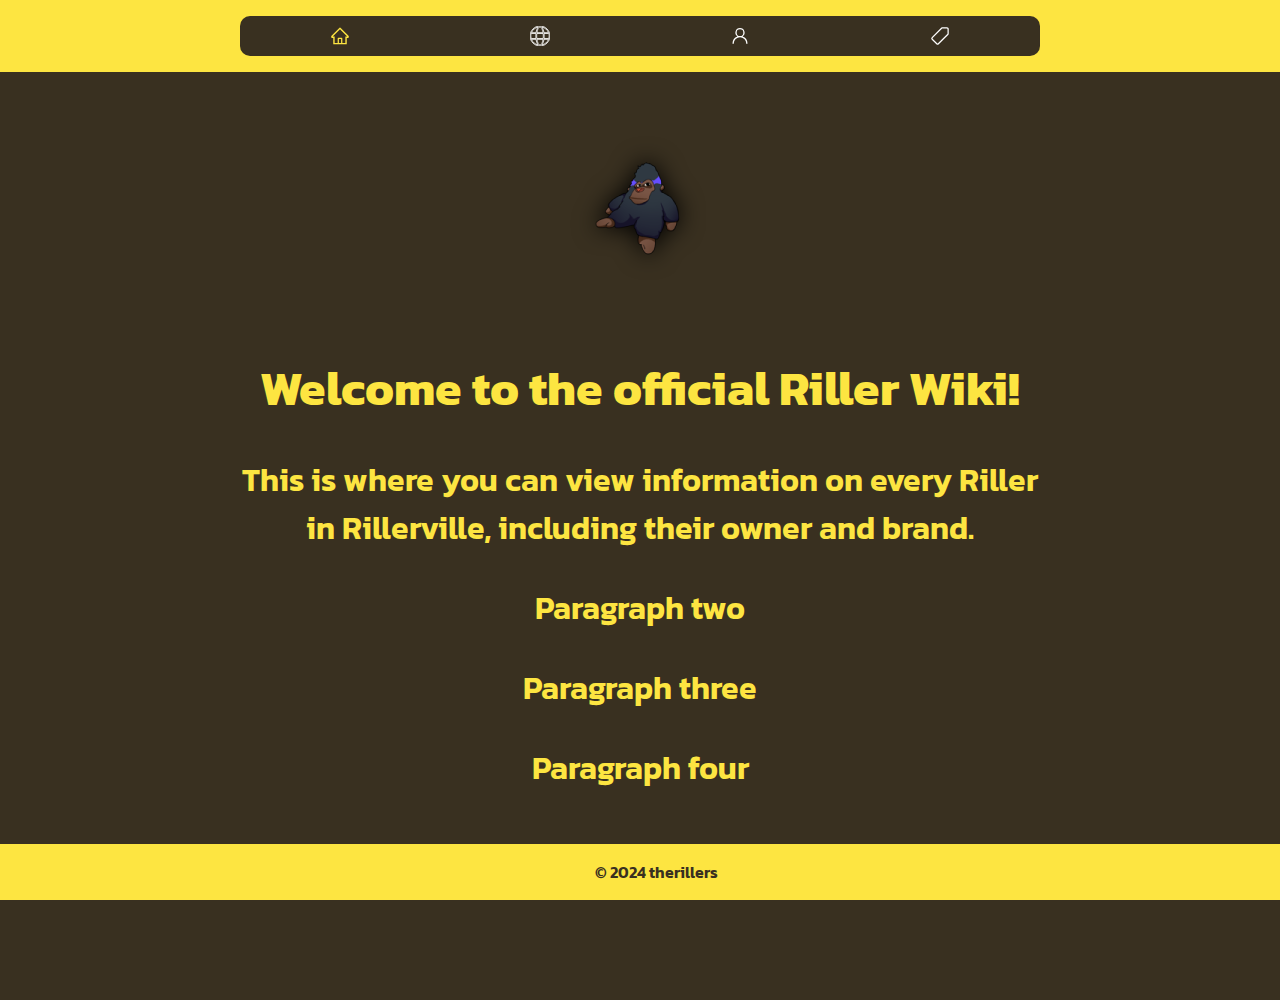
<file: index.html>
<!DOCTYPE html>
<html lang="en">
  <head>
    <meta charset="UTF-8" />
    <meta name="viewport" content="width=device-width, initial-scale=1.0" />
    <title>Home - Riller Wiki</title>
    <link rel="stylesheet" href="css/style.css" />
    <link rel="icon" href="favicon.ico" />
    <link rel="preconnect" href="https://fonts.googleapis.com" />
    <link rel="preconnect" href="https://fonts.gstatic.com" crossorigin />
    <link
      href="https://fonts.googleapis.com/css2?family=Kanit:ital,wght@0,100;0,200;0,300;0,400;0,500;0,600;0,700;0,800;0,900;1,100;1,200;1,300;1,400;1,500;1,600;1,700;1,800;1,900&family=New+Amsterdam&display=swap"
      rel="stylesheet"/>
    <meta name="theme-color" content="#dc143c" />
  </head>

  <body class="home-page">
    <header>
      <nav>
        <div class="button-container">
          <button class="button home-button" onclick="location.href='index.html'">
            <svg
              xmlns="http://www.w3.org/2000/svg"
              width="1em"
              height="1em"
              viewBox="0 0 1024 1024"
              stroke-width="0"
              fill="currentColor"
              stroke="currentColor"
              class="icon"
            >
              <path
                d="M946.5 505L560.1 118.8l-25.9-25.9a31.5 31.5 0 0 0-44.4 0L77.5 505a63.9 63.9 0 0 0-18.8 46c.4 35.2 29.7 63.3 64.9 63.3h42.5V940h691.8V614.3h43.4c17.1 0 33.2-6.7 45.3-18.8a63.6 63.6 0 0 0 18.7-45.3c0-17-6.7-33.1-18.8-45.2zM568 868H456V664h112v204zm217.9-325.7V868H632V640c0-22.1-17.9-40-40-40H432c-22.1 0-40 17.9-40 40v228H238.1V542.3h-96l370-369.7 23.1 23.1L882 542.3h-96.1z"
              ></path>
            </svg>
          </button>
          <button
            class="button socials-button"
            onclick="location.href='socials.html'"
          >
            <svg
              xmlns="http://www.w3.org/2000/svg"
              width="1em"
              height="1em"
              aria-hidden="true"
              viewBox="0 0 24 24"
              stroke-width="1"
              fill="none"
              stroke="currentColor"
              class="icon"
            >
              <path
                d="M12.02 0c6.614.011 11.98 5.383 11.98 12 0 6.623-5.376 12-12 12-6.623 0-12-5.377-12-12 0-6.617 5.367-11.989 11.981-12h.039zm3.694 16h-7.427c.639 4.266 2.242 7 3.713 7 1.472 0 3.075-2.734 3.714-7m6.535 0h-5.523c-.426 2.985-1.321 5.402-2.485 6.771 3.669-.76 6.671-3.35 8.008-6.771m-14.974 0h-5.524c1.338 3.421 4.34 6.011 8.009 6.771-1.164-1.369-2.059-3.786-2.485-6.771m-.123-7h-5.736c-.331 1.166-.741 3.389 0 6h5.736c-.188-1.814-.215-3.925 0-6m8.691 0h-7.685c-.195 1.8-.225 3.927 0 6h7.685c.196-1.811.224-3.93 0-6m6.742 0h-5.736c.062.592.308 3.019 0 6h5.736c.741-2.612.331-4.835 0-6m-12.825-7.771c-3.669.76-6.671 3.35-8.009 6.771h5.524c.426-2.985 1.321-5.403 2.485-6.771m5.954 6.771c-.639-4.266-2.242-7-3.714-7-1.471 0-3.074 2.734-3.713 7h7.427zm-1.473-6.771c1.164 1.368 2.059 3.786 2.485 6.771h5.523c-1.337-3.421-4.339-6.011-8.008-6.771"
              ></path>
            </svg>
          </button>
          <button
            class="button rillerheads-button"
            onclick="location.href='rillerheads.html'"
          >
            <svg
              xmlns="http://www.w3.org/2000/svg"
              width="1em"
              height="1em"
              viewBox="0 0 24 24"
              stroke-width="0"
              fill="currentColor"
              stroke="currentColor"
              class="icon"
            >
              <path
                d="M12 2.5a5.5 5.5 0 0 1 3.096 10.047 9.005 9.005 0 0 1 5.9 8.181.75.75 0 1 1-1.499.044 7.5 7.5 0 0 0-14.993 0 .75.75 0 0 1-1.5-.045 9.005 9.005 0 0 1 5.9-8.18A5.5 5.5 0 0 1 12 2.5ZM8 8a4 4 0 1 0 8 0 4 4 0 0 0-8 0Z"
              ></path>
            </svg>
          </button>
          <button
            class="button brands-button"
            onclick="location.href='brands.html'"
          >
            <svg
              xmlns="http://www.w3.org/2000/svg"
              viewBox="0 0 512 512"
              stroke="currentColor"
              stroke-width="32"
              fill="none"
              class="icon"
              width="1em"
              height="1em"
            >
              <path
              d="M435.25,48H312.35a14.46,14.46,0,0,0-10.2,4.2L56.45,297.9a28.85,28.85,0,0,0,0,40.7l117,117a28.85,28.85,0,0,0,40.7,0L459.75,210a14.46,14.46,0,0,0,4.2-10.2V76.8A28.66,28.66,0,0,0,435.25,48Z"/>
            </svg>
          </button>
        </div>
      </nav>
    </header>

    <section></section>
    <section></section>

    <section>
      <img src="images/Chubbs.webp" style="max-width: 40%; height: auto" />
    </section>

    <section>
      <h1>Welcome to the official Riller Wiki!</h1>
      <p>
        This is where you can view information on every Riller in Rillerville, including their owner and brand.
      </p>
      <p>
        Paragraph two
      </p>
      <p>
        Paragraph three
      </p>
      <p>
        Paragraph four
      </p>
    </section>

    <script src="js/script.js"></script>
  </body>

  <footer>&copy; 2024 therillers</footer>
</html>
</file>
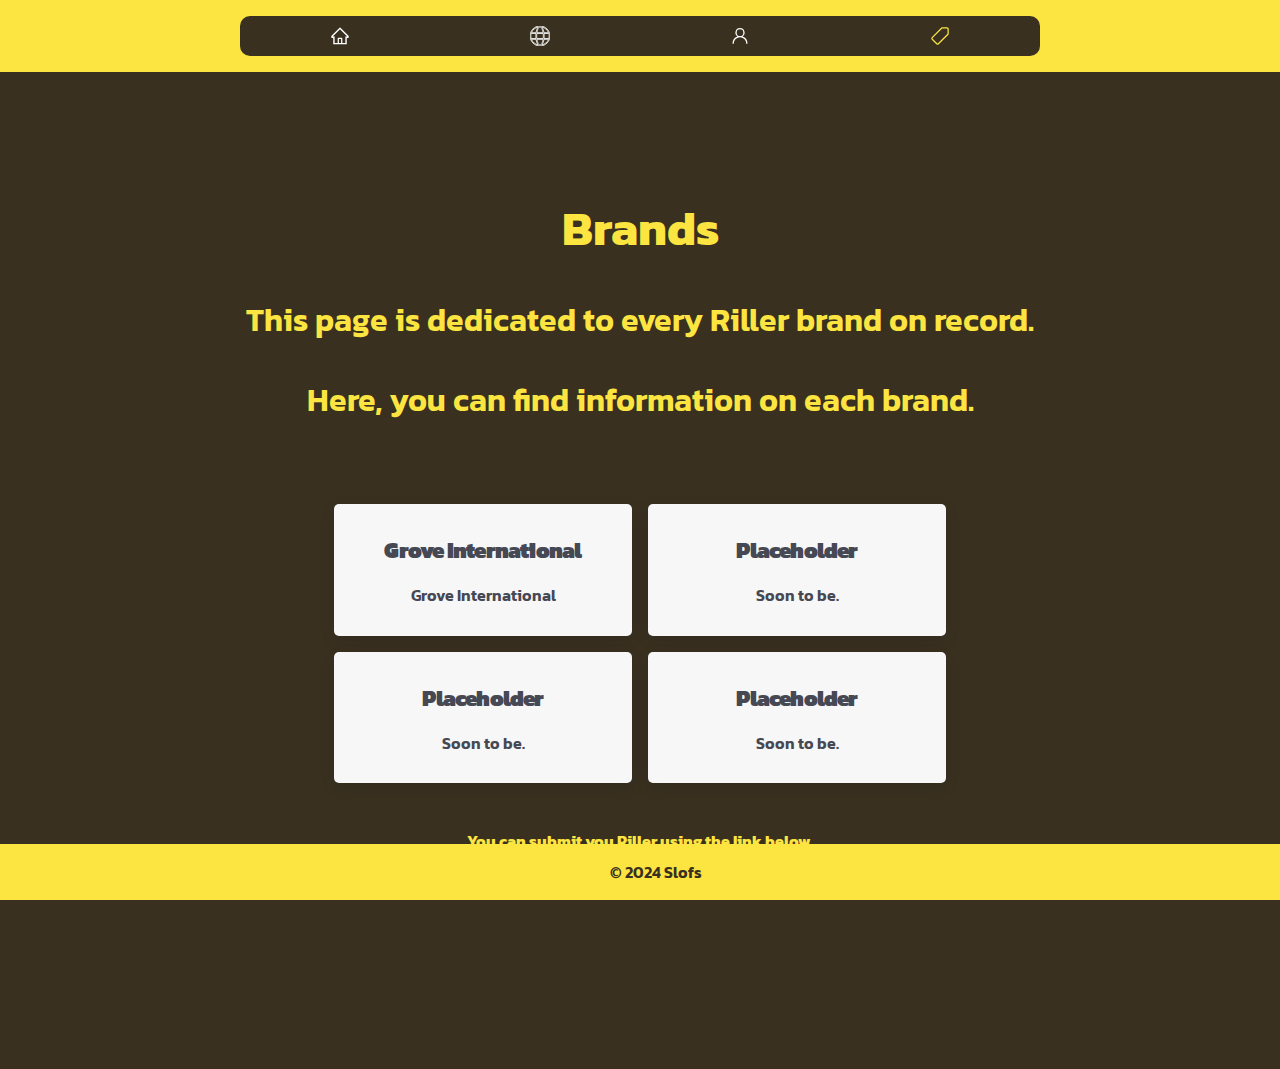
<file: brands.html>
<!DOCTYPE html>
<html lang="en">
  <head>
    <meta charset="UTF-8" />
    <meta name="viewport" content="width=device-width, initial-scale=1.0" />
    <title>Brands - Riller Wiki</title>
    <link rel="stylesheet" href="css/style.css" />
    <link rel="icon" href="favicon.ico" />
    <link rel="preconnect" href="https://fonts.googleapis.com" />
    <link rel="preconnect" href="https://fonts.gstatic.com" crossorigin />
    <link
      href="https://fonts.googleapis.com/css2?family=Kanit:ital,wght@0,100;0,200;0,300;0,400;0,500;0,600;0,700;0,800;0,900;1,100;1,200;1,300;1,400;1,500;1,600;1,700;1,800;1,900&family=New+Amsterdam&display=swap"
      rel="stylesheet"/>
    <meta name="theme-color" content="#dc143c" />
  </head>

</head>
<body class="brands-page">
    <header>
        <nav>
            <div class="button-container">
                <button class="button home-button" onclick="location.href='index.html'">
                    <svg xmlns="http://www.w3.org/2000/svg" width="1em" height="1em" viewBox="0 0 1024 1024" stroke-width="0" fill="currentColor" stroke="currentColor" class="icon">
                        <path d="M946.5 505L560.1 118.8l-25.9-25.9a31.5 31.5 0 0 0-44.4 0L77.5 505a63.9 63.9 0 0 0-18.8 46c.4 35.2 29.7 63.3 64.9 63.3h42.5V940h691.8V614.3h43.4c17.1 0 33.2-6.7 45.3-18.8a63.6 63.6 0 0 0 18.7-45.3c0-17-6.7-33.1-18.8-45.2zM568 868H456V664h112v204zm217.9-325.7V868H632V640c0-22.1-17.9-40-40-40H432c-22.1 0-40 17.9-40 40v228H238.1V542.3h-96l370-369.7 23.1 23.1L882 542.3h-96.1z"></path>
                    </svg>
                </button>
                <button class="button socials-button"  onclick="location.href='socials.html'">
                    <svg xmlns="http://www.w3.org/2000/svg" width="1em" height="1em" aria-hidden="true" viewBox="0 0 24 24" stroke-width="1" fill="none" stroke="currentColor" class="icon">
                        <path d="M12.02 0c6.614.011 11.98 5.383 11.98 12 0 6.623-5.376 12-12 12-6.623 0-12-5.377-12-12 0-6.617 5.367-11.989 11.981-12h.039zm3.694 16h-7.427c.639 4.266 2.242 7 3.713 7 1.472 0 3.075-2.734 3.714-7m6.535 0h-5.523c-.426 2.985-1.321 5.402-2.485 6.771 3.669-.76 6.671-3.35 8.008-6.771m-14.974 0h-5.524c1.338 3.421 4.34 6.011 8.009 6.771-1.164-1.369-2.059-3.786-2.485-6.771m-.123-7h-5.736c-.331 1.166-.741 3.389 0 6h5.736c-.188-1.814-.215-3.925 0-6m8.691 0h-7.685c-.195 1.8-.225 3.927 0 6h7.685c.196-1.811.224-3.93 0-6m6.742 0h-5.736c.062.592.308 3.019 0 6h5.736c.741-2.612.331-4.835 0-6m-12.825-7.771c-3.669.76-6.671 3.35-8.009 6.771h5.524c.426-2.985 1.321-5.403 2.485-6.771m5.954 6.771c-.639-4.266-2.242-7-3.714-7-1.471 0-3.074 2.734-3.713 7h7.427zm-1.473-6.771c1.164 1.368 2.059 3.786 2.485 6.771h5.523c-1.337-3.421-4.339-6.011-8.008-6.771"></path>
                    </svg>
                </button>
                <button class="button rillerheads-button" onclick="location.href='rillerheads.html'">
                    <svg xmlns="http://www.w3.org/2000/svg" width="1em" height="1em" viewBox="0 0 24 24" stroke-width="0" fill="currentColor" stroke="currentColor" class="icon">
                        <path d="M12 2.5a5.5 5.5 0 0 1 3.096 10.047 9.005 9.005 0 0 1 5.9 8.181.75.75 0 1 1-1.499.044 7.5 7.5 0 0 0-14.993 0 .75.75 0 0 1-1.5-.045 9.005 9.005 0 0 1 5.9-8.18A5.5 5.5 0 0 1 12 2.5ZM8 8a4 4 0 1 0 8 0 4 4 0 0 0-8 0Z"></path>
                    </svg>
                </button>
                <button class="button brands-button" onclick="location.href='brands.html'">
                    <svg xmlns="http://www.w3.org/2000/svg" viewBox="0 0 512 512" stroke="currentColor" stroke-width="32" fill="none" class="icon" width="1em" height="1em">
                        <path d="M435.25,48H312.35a14.46,14.46,0,0,0-10.2,4.2L56.45,297.9a28.85,28.85,0,0,0,0,40.7l117,117a28.85,28.85,0,0,0,40.7,0L459.75,210a14.46,14.46,0,0,0,4.2-10.2V76.8A28.66,28.66,0,0,0,435.25,48Z"/>
                    </svg>
                </button>
                
            </div>
        </nav>
    </header>

    <section></section>
    <section></section>

    <section>
      <h1>Brands</h1>
      <p>This page is dedicated to every Riller brand on record.</p>
      <p>Here, you can find information on each brand.</p>
  </section>

  <section>
      <div class="card-container">
          <div class="card">
              <strong>Grove International</strong>
              <div class="card__body">
                Grove International
              </div>
              <a href="brands/groveinternational/profile.html" class="card-link">Open Profile</a>
          </div>
          <div class="card">
            <strong>Placeholder</strong>
            <div class="card__body">
                Soon to be.
            </div>
            <a href="images/placeholder.webp" class="card-link">Open Profile</a>
        </div>
          <div class="card">
              <strong>Placeholder</strong>
              <div class="card__body">
                  Soon to be.
              </div>
              <a href="images/placeholder.webp" class="card-link">Open Profile</a>
          </div>
          <div class="card">
            <strong>Placeholder</strong>
            <div class="card__body">
                Soon to be.
            </div>
            <a href="images/placeholder.webp" class="card-link">Open Profile</a>
        </div>

  </section>

  <div>
      <h2>You can submit you Riller using the link below.</h2>
      <h2><a href="https://discord.gg/N9GHhZxKcN">Rillerville Discord.</a></h2>
  </div>

  <script src="js/script.js"></script>

</body>

<footer>
  
  &copy; 2024 Slofs

</footer>

</html>
</file>
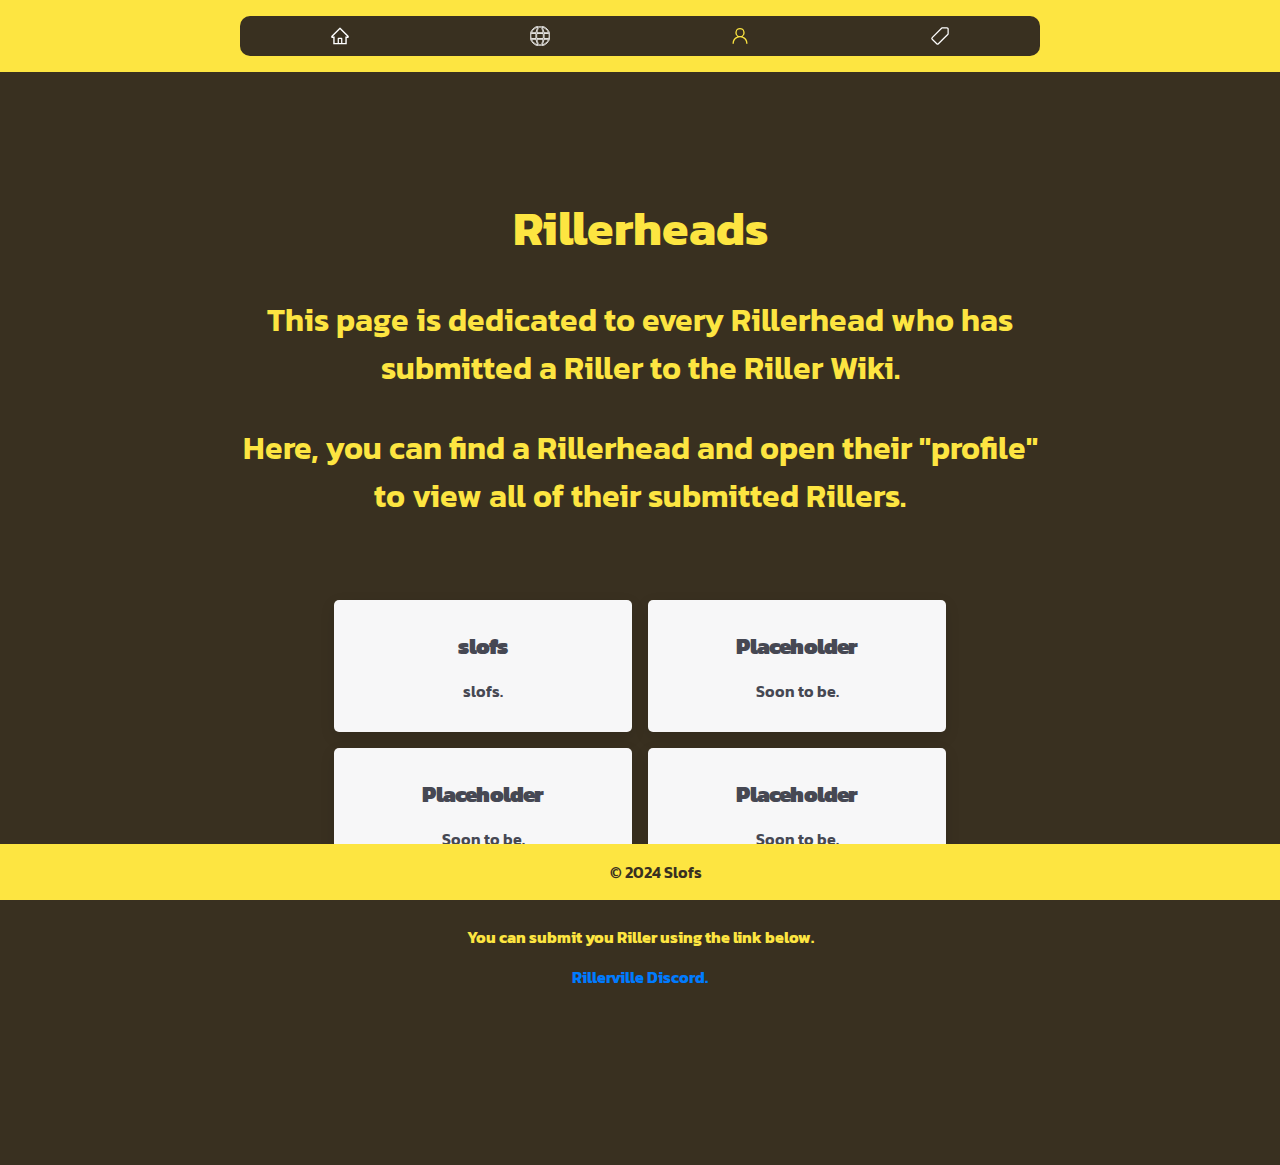
<file: rillerheads.html>
<!DOCTYPE html>
<html lang="en">
  <head>
    <meta charset="UTF-8" />
    <meta name="viewport" content="width=device-width, initial-scale=1.0" />
    <title>Rillerheads - Riller Wiki</title>
    <link rel="stylesheet" href="css/style.css" />
    <link rel="icon" href="favicon.ico" />
    <link rel="preconnect" href="https://fonts.googleapis.com" />
    <link rel="preconnect" href="https://fonts.gstatic.com" crossorigin />
    <link
      href="https://fonts.googleapis.com/css2?family=Kanit:ital,wght@0,100;0,200;0,300;0,400;0,500;0,600;0,700;0,800;0,900;1,100;1,200;1,300;1,400;1,500;1,600;1,700;1,800;1,900&family=New+Amsterdam&display=swap"
      rel="stylesheet"/>
    <meta name="theme-color" content="#dc143c" />
  </head>

</head>
<body class="rillerheads-page">
    <header>
        <nav>
            <div class="button-container">
                <button class="button home-button" onclick="location.href='index.html'">
                    <svg xmlns="http://www.w3.org/2000/svg" width="1em" height="1em" viewBox="0 0 1024 1024" stroke-width="0" fill="currentColor" stroke="currentColor" class="icon">
                        <path d="M946.5 505L560.1 118.8l-25.9-25.9a31.5 31.5 0 0 0-44.4 0L77.5 505a63.9 63.9 0 0 0-18.8 46c.4 35.2 29.7 63.3 64.9 63.3h42.5V940h691.8V614.3h43.4c17.1 0 33.2-6.7 45.3-18.8a63.6 63.6 0 0 0 18.7-45.3c0-17-6.7-33.1-18.8-45.2zM568 868H456V664h112v204zm217.9-325.7V868H632V640c0-22.1-17.9-40-40-40H432c-22.1 0-40 17.9-40 40v228H238.1V542.3h-96l370-369.7 23.1 23.1L882 542.3h-96.1z"></path>
                    </svg>
                </button>
                <button class="button socials-button"  onclick="location.href='socials.html'">
                    <svg xmlns="http://www.w3.org/2000/svg" width="1em" height="1em" aria-hidden="true" viewBox="0 0 24 24" stroke-width="1" fill="none" stroke="currentColor" class="icon">
                        <path d="M12.02 0c6.614.011 11.98 5.383 11.98 12 0 6.623-5.376 12-12 12-6.623 0-12-5.377-12-12 0-6.617 5.367-11.989 11.981-12h.039zm3.694 16h-7.427c.639 4.266 2.242 7 3.713 7 1.472 0 3.075-2.734 3.714-7m6.535 0h-5.523c-.426 2.985-1.321 5.402-2.485 6.771 3.669-.76 6.671-3.35 8.008-6.771m-14.974 0h-5.524c1.338 3.421 4.34 6.011 8.009 6.771-1.164-1.369-2.059-3.786-2.485-6.771m-.123-7h-5.736c-.331 1.166-.741 3.389 0 6h5.736c-.188-1.814-.215-3.925 0-6m8.691 0h-7.685c-.195 1.8-.225 3.927 0 6h7.685c.196-1.811.224-3.93 0-6m6.742 0h-5.736c.062.592.308 3.019 0 6h5.736c.741-2.612.331-4.835 0-6m-12.825-7.771c-3.669.76-6.671 3.35-8.009 6.771h5.524c.426-2.985 1.321-5.403 2.485-6.771m5.954 6.771c-.639-4.266-2.242-7-3.714-7-1.471 0-3.074 2.734-3.713 7h7.427zm-1.473-6.771c1.164 1.368 2.059 3.786 2.485 6.771h5.523c-1.337-3.421-4.339-6.011-8.008-6.771"></path>
                    </svg>
                </button>
                <button class="button rillerheads-button" onclick="location.href='rillerheads.html'">
                    <svg xmlns="http://www.w3.org/2000/svg" width="1em" height="1em" viewBox="0 0 24 24" stroke-width="0" fill="currentColor" stroke="currentColor" class="icon">
                        <path d="M12 2.5a5.5 5.5 0 0 1 3.096 10.047 9.005 9.005 0 0 1 5.9 8.181.75.75 0 1 1-1.499.044 7.5 7.5 0 0 0-14.993 0 .75.75 0 0 1-1.5-.045 9.005 9.005 0 0 1 5.9-8.18A5.5 5.5 0 0 1 12 2.5ZM8 8a4 4 0 1 0 8 0 4 4 0 0 0-8 0Z"></path>
                    </svg>
                </button>
                <button class="button brands-button" onclick="location.href='brands.html'">
                    <svg xmlns="http://www.w3.org/2000/svg" viewBox="0 0 512 512" stroke="currentColor" stroke-width="32" fill="none" class="icon" width="1em" height="1em">
                      <path d="M435.25,48H312.35a14.46,14.46,0,0,0-10.2,4.2L56.45,297.9a28.85,28.85,0,0,0,0,40.7l117,117a28.85,28.85,0,0,0,40.7,0L459.75,210a14.46,14.46,0,0,0,4.2-10.2V76.8A28.66,28.66,0,0,0,435.25,48Z"/>
                    </svg>
                </button>
                
            </div>
        </nav>
    </header>

    <section></section>
    <section></section>

    <section>
      <h1>Rillerheads</h1>
      <p>This page is dedicated to every Rillerhead who has submitted a Riller to the Riller Wiki.</p>
      <p>Here, you can find a Rillerhead and open their "profile" to view all of their submitted Rillers.</p>
  </section>

  <section>
      <div class="card-container">
          <div class="card">
              <strong>slofs</strong>
              <div class="card__body">
                  slofs.
              </div>
              <a href="rillerheads/slofs/profile.html" class="card-link">Open Profile</a>
          </div>
          <div class="card">
            <strong>Placeholder</strong>
            <div class="card__body">
                Soon to be.
            </div>
            <a href="images/placeholder.webp" class="card-link">Open Profile</a>
        </div>
          <div class="card">
              <strong>Placeholder</strong>
              <div class="card__body">
                  Soon to be.
              </div>
              <a href="images/placeholder.webp" class="card-link">Open Profile</a>
          </div>
          <div class="card">
              <strong>Placeholder</strong>
              <div class="card__body">
                  Soon to be.
              </div>
              <a href="images/placeholder.webp" class="card-link">Open Profile</a>
          </div>
  </section>

  <div>
      <h2>You can submit you Riller using the link below.</h2>
      <h2><a href="https://discord.gg/N9GHhZxKcN">Rillerville Discord.</a></h2>
  </div>

  <script src="js/script.js"></script>

</body>

<footer>
  
  &copy; 2024 Slofs

</footer>

</html>
</file>
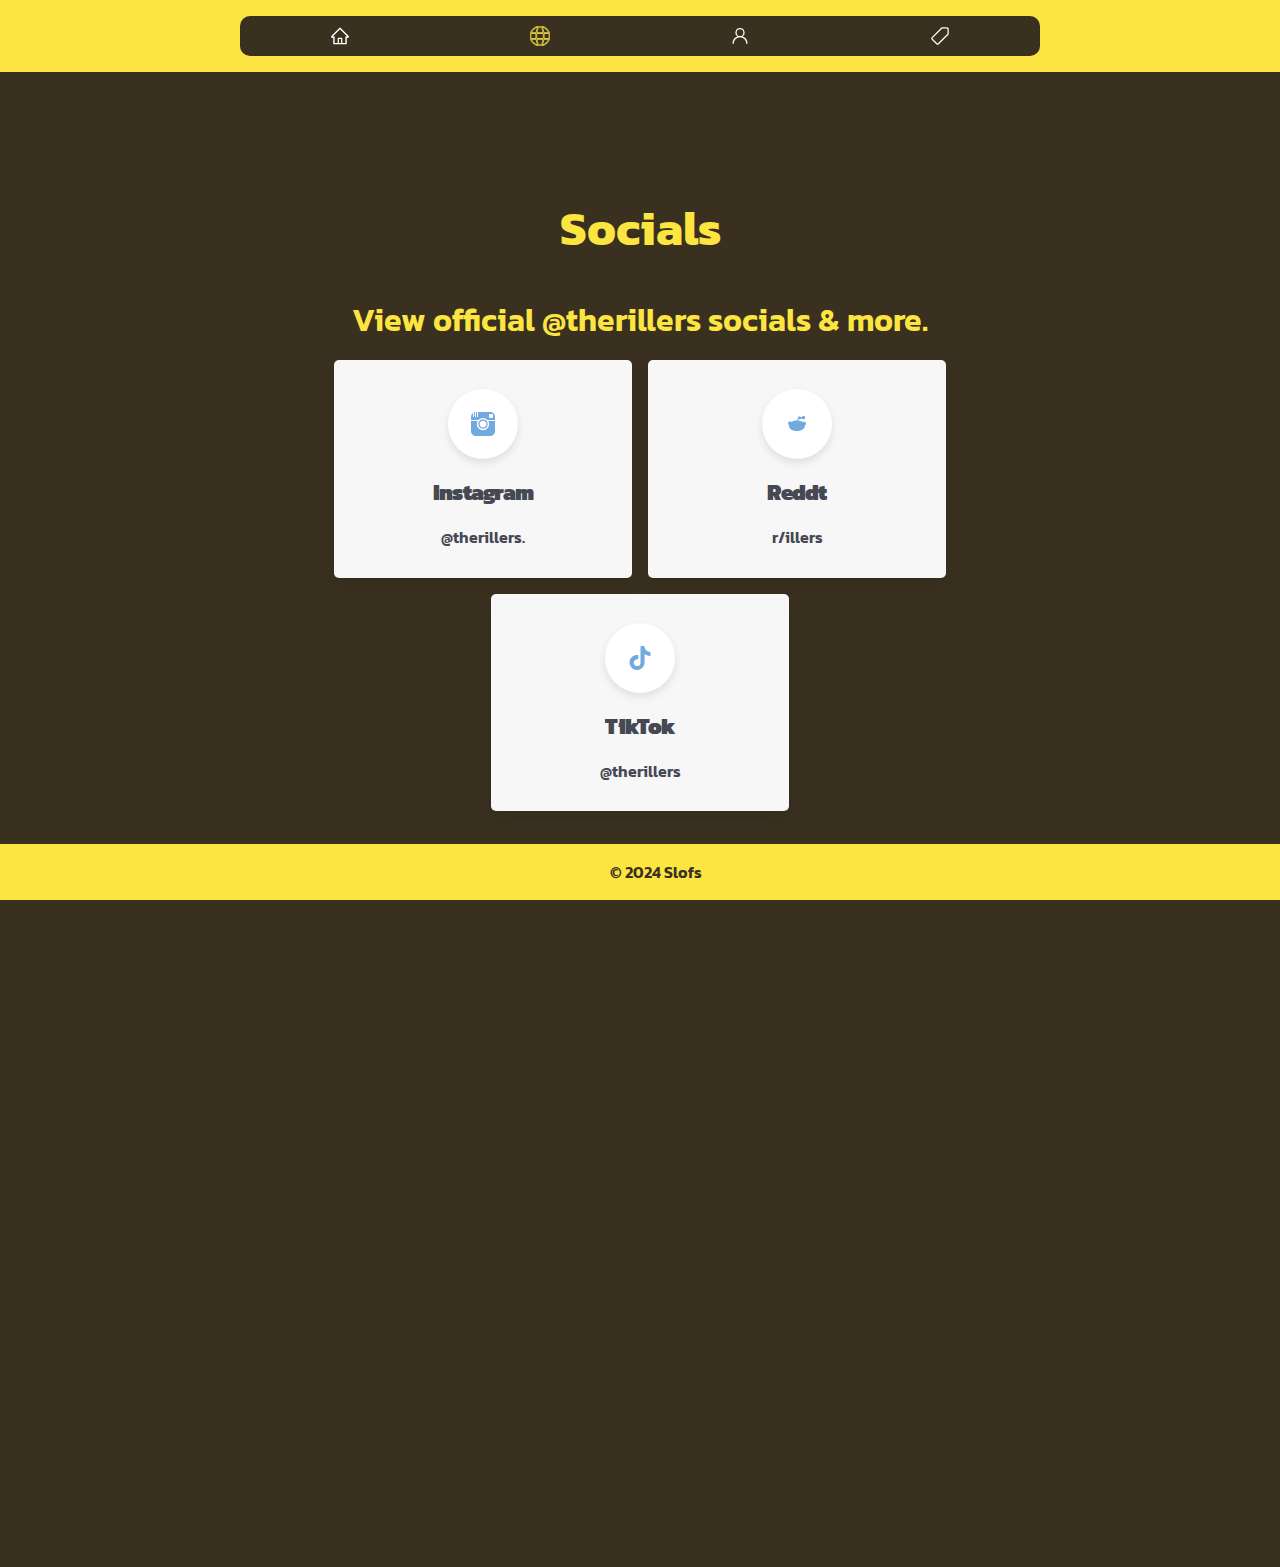
<file: socials.html>
<!DOCTYPE html>
<html lang="en">
  <head>
    <meta charset="UTF-8" />
    <meta name="viewport" content="width=device-width, initial-scale=1.0" />
    <title>Brands - Riller Wiki</title>
    <link rel="stylesheet" href="css/style.css" />
    <link rel="icon" href="favicon.ico" />
    <link rel="preconnect" href="https://fonts.googleapis.com" />
    <link rel="preconnect" href="https://fonts.gstatic.com" crossorigin />
    <link
      href="https://fonts.googleapis.com/css2?family=Kanit:ital,wght@0,100;0,200;0,300;0,400;0,500;0,600;0,700;0,800;0,900;1,100;1,200;1,300;1,400;1,500;1,600;1,700;1,800;1,900&family=New+Amsterdam&display=swap"
      rel="stylesheet"/>
    <meta name="theme-color" content="#dc143c" />
  </head>

</head>
<body class="socials-page">
    <header>
        <nav>
            <div class="button-container">
                <button class="button home-button" onclick="location.href='index.html'">
                    <svg xmlns="http://www.w3.org/2000/svg" width="1em" height="1em" viewBox="0 0 1024 1024" stroke-width="0" fill="currentColor" stroke="currentColor" class="icon">
                        <path d="M946.5 505L560.1 118.8l-25.9-25.9a31.5 31.5 0 0 0-44.4 0L77.5 505a63.9 63.9 0 0 0-18.8 46c.4 35.2 29.7 63.3 64.9 63.3h42.5V940h691.8V614.3h43.4c17.1 0 33.2-6.7 45.3-18.8a63.6 63.6 0 0 0 18.7-45.3c0-17-6.7-33.1-18.8-45.2zM568 868H456V664h112v204zm217.9-325.7V868H632V640c0-22.1-17.9-40-40-40H432c-22.1 0-40 17.9-40 40v228H238.1V542.3h-96l370-369.7 23.1 23.1L882 542.3h-96.1z"></path>
                    </svg>
                </button>
                <button class="button socials-button"  onclick="location.href='socials.html'">
                    <svg xmlns="http://www.w3.org/2000/svg" width="1em" height="1em" aria-hidden="true" viewBox="0 0 24 24" stroke-width="1" fill="none" stroke="currentColor" class="icon">
                        <path d="M12.02 0c6.614.011 11.98 5.383 11.98 12 0 6.623-5.376 12-12 12-6.623 0-12-5.377-12-12 0-6.617 5.367-11.989 11.981-12h.039zm3.694 16h-7.427c.639 4.266 2.242 7 3.713 7 1.472 0 3.075-2.734 3.714-7m6.535 0h-5.523c-.426 2.985-1.321 5.402-2.485 6.771 3.669-.76 6.671-3.35 8.008-6.771m-14.974 0h-5.524c1.338 3.421 4.34 6.011 8.009 6.771-1.164-1.369-2.059-3.786-2.485-6.771m-.123-7h-5.736c-.331 1.166-.741 3.389 0 6h5.736c-.188-1.814-.215-3.925 0-6m8.691 0h-7.685c-.195 1.8-.225 3.927 0 6h7.685c.196-1.811.224-3.93 0-6m6.742 0h-5.736c.062.592.308 3.019 0 6h5.736c.741-2.612.331-4.835 0-6m-12.825-7.771c-3.669.76-6.671 3.35-8.009 6.771h5.524c.426-2.985 1.321-5.403 2.485-6.771m5.954 6.771c-.639-4.266-2.242-7-3.714-7-1.471 0-3.074 2.734-3.713 7h7.427zm-1.473-6.771c1.164 1.368 2.059 3.786 2.485 6.771h5.523c-1.337-3.421-4.339-6.011-8.008-6.771"></path>
                    </svg>
                </button>
                <button class="button rillerheads-button" onclick="location.href='rillerheads.html'">
                    <svg xmlns="http://www.w3.org/2000/svg" width="1em" height="1em" viewBox="0 0 24 24" stroke-width="0" fill="currentColor" stroke="currentColor" class="icon">
                        <path d="M12 2.5a5.5 5.5 0 0 1 3.096 10.047 9.005 9.005 0 0 1 5.9 8.181.75.75 0 1 1-1.499.044 7.5 7.5 0 0 0-14.993 0 .75.75 0 0 1-1.5-.045 9.005 9.005 0 0 1 5.9-8.18A5.5 5.5 0 0 1 12 2.5ZM8 8a4 4 0 1 0 8 0 4 4 0 0 0-8 0Z"></path>
                    </svg>
                </button>
                <button class="button brands-button" onclick="location.href='brands.html'">
                    <svg xmlns="http://www.w3.org/2000/svg" viewBox="0 0 512 512" stroke="currentColor" stroke-width="32" fill="none" class="icon" width="1em" height="1em">
                      <path d="M435.25,48H312.35a14.46,14.46,0,0,0-10.2,4.2L56.45,297.9a28.85,28.85,0,0,0,0,40.7l117,117a28.85,28.85,0,0,0,40.7,0L459.75,210a14.46,14.46,0,0,0,4.2-10.2V76.8A28.66,28.66,0,0,0,435.25,48Z"/>
                    </svg>
                </button>
                
            </div>
        </nav>
    </header>

    <section></section>
    <section></section>

    <section>
      <h1>Socials</h1>
      <p>View official @therillers socials & more.</p>
      <div class="card-container">
        <div class="card">
          <div class="icon">
            <svg
              viewBox="0 0 24 24"
              height="24"
              width="24"
              xmlns="http://www.w3.org/2000/svg"
            >
              <!-- Instagram SVG path -->
              <path
                d="M11.984 16.815c2.596 0 4.706-2.111 4.706-4.707 0-1.409-.623-2.674-1.606-3.538-.346-.303-.735-.556-1.158-.748-.593-.27-1.249-.421-1.941-.421s-1.349.151-1.941.421c-.424.194-.814.447-1.158.749-.985.864-1.608 2.129-1.608 3.538 0 2.595 2.112 4.706 4.706 4.706zm.016-8.184c1.921 0 3.479 1.557 3.479 3.478 0 1.921-1.558 3.479-3.479 3.479s-3.479-1.557-3.479-3.479c0-1.921 1.558-3.478 3.479-3.478zm5.223.369h6.777v10.278c0 2.608-2.114 4.722-4.722 4.722h-14.493c-2.608 0-4.785-2.114-4.785-4.722v-10.278h6.747c-.544.913-.872 1.969-.872 3.109 0 3.374 2.735 6.109 6.109 6.109s6.109-2.735 6.109-6.109c.001-1.14-.327-2.196-.87-3.109zm2.055-9h-12.278v5h-1v-5h-1v5h-1v-4.923c-.346.057-.682.143-1 .27v4.653h-1v-4.102c-1.202.857-2 2.246-2 3.824v3.278h7.473c1.167-1.282 2.798-2 4.511-2 1.722 0 3.351.725 4.511 2h7.505v-3.278c0-2.608-2.114-4.722-4.722-4.722zm2.722 5.265c0 .406-.333.735-.745.735h-2.511c-.411 0-.744-.329-.744-.735v-2.53c0-.406.333-.735.744-.735h2.511c.412 0 .745.329.745.735v2.53z"
              ></path>
            </svg>
          </div>
          <strong>Instagram</strong>
          <div class="card__body">@therillers.</div>
          <a
            href="https://www.instagram.com/therillers"
            class="card-link"
            target="_blank"
            >Follow</a
          >
        </div>
        <div class="card">
          <div class="icon">
            <svg
              viewBox="0 0 24 24"
              height="24"
              width="24"
              xmlns="http://www.w3.org/2000/svg"
            >
              <!-- Reddit SVG path -->
              <path
                d="M10.4247 8.4257C8.66593 8.49885 6.80632 9.54146 6.09637 10.0536C5.06581 9.37532 3.96648 9.47706 3.48553 10.0536C2.39403 11.3621 3.4054 12.5972 3.96649 12.9703C3.38257 17.6845 9.20789 19.2287 12.6231 18.9733C17.9859 18.5722 20.2665 15.5648 19.9744 13.2077C20.5928 12.8686 21.5273 11.8767 20.6271 10.4267C19.9744 9.37532 18.2568 9.59011 17.6729 10.0536C15.8866 9.0226 13.2644 8.42569 12.1766 8.25612L13.4819 4.25413L16.8913 5.17833C17.1657 4.30143 18.106 3.80289 18.9942 4.07385C19.8824 4.34482 20.3799 5.27534 20.1055 6.15224C19.831 7.02914 18.8885 7.52034 18.0003 7.24938C17.6105 7.13046 17.296 6.88451 17.0889 6.5718"></path>
            </svg>
          </div>
          <strong>Reddt</strong>
          <div class="card__body">r/illers</div>
          <a href="https://reddit.com/r/illers/" class="card-link" target="_blank"
            >Follow</a
          >
        </div>
        <div class="card">
          <div class="icon">
            <svg
              viewBox="0 0 24 24"
              height="24"
              width="24"
              xmlns="http://www.w3.org/2000/svg"
            >
              <!-- TikTok SVG path -->
              <path
                d="M12.53.02C13.84 0 15.14.01 16.44 0c.08 1.53.63 3.09 1.75 4.17 1.12 1.11 2.7 1.62 4.24 1.79v4.03c-1.44-.05-2.89-.35-4.2-.97-.57-.26-1.1-.59-1.62-.93-.01 2.92.01 5.84-.02 8.75-.08 1.4-.54 2.79-1.35 3.94-1.31 1.92-3.58 3.17-5.91 3.21-1.43.08-2.86-.31-4.08-1.03-2.02-1.19-3.44-3.37-3.65-5.71-.02-.5-.03-1-.01-1.49.18-1.9 1.12-3.72 2.58-4.96 1.66-1.44 3.98-2.13 6.15-1.72.02 1.48-.04 2.96-.04 4.44-.99-.32-2.15-.23-3.02.37-.63.41-1.11 1.04-1.36 1.75-.21.51-.15 1.07-.14 1.61.24 1.64 1.82 3.02 3.5 2.87 1.12-.01 2.19-.66 2.77-1.61.19-.33.4-.67.41-1.06.1-1.79.06-3.57.07-5.36.01-4.03-.01-8.05.02-12.07z"
              ></path>
            </svg>
          </div>
          <strong>TikTok</strong>
          <div class="card__body">@therillers</div>
          <a
            href="https://www.tiktok.com/@therillers"
            class="card-link"
            target="_blank"
            >Follow</a
          >
        </div>
    </section>

    <section style="display: flex; justify-content: center;">
      <iframe src="https://discord.com/widget?id=1250190130325491874&theme=dark" width="350" height="500" allowtransparency="true" frameborder="0" sandbox="allow-popups allow-popups-to-escape-sandbox allow-same-origin allow-scripts"></iframe>    </section>
    

  <script src="js/script.js"></script>

</body>

<footer>
  
  &copy; 2024 Slofs

</footer>

</html>
</file>
<file: css/style.css>
body {
  font-family: "Kanit", sans-serif;
  font-weight: 600;
  font-style: normal;
  margin: 0;
  padding: 0;
  background-color: #393020;
  color: #FDE541;
  /* background-image: url("../images/background.png"); */
  background-repeat: no-repeat;
  background-position: center;
  background-attachment: fixed;
  background-size: cover;
  padding-bottom: 10rem;
}

header {
  background-color: #FDE541;
  color: #fff;
  padding: 1rem;
  position: fixed;
  width: 100%;
  z-index: 1000;
  display: flex;
  justify-content: center;
  box-sizing: border-box; /* Include padding and border in the element's total width and height */
}


nav {
  display: flex;
  justify-content: center;
  align-items: center;
  width: 100%; /* Ensure nav takes full width */
  box-sizing: border-box; /* Include padding and border in the element's total width and height */
}


img {
  display: block;
  margin-left: auto;
  margin-right: auto;
  filter: drop-shadow(0 0 0.75rem #000000);
}

.topimage {
  display: block;
  margin-left: auto;
  margin-right: auto;
  filter: drop-shadow(0 0 0.75rem #000000);
  width: 300px;
  height: auto;
}

.button-container {
  display: flex;
  background-color: #393020; /* Soft blue background color */
  width: 800px;
  height: 40px;
  align-items: center;
  justify-content: space-around;
  border-radius: 10px;

}

.button {
  outline: 0 !important;
  border: 0 !important;
  width: 40px;
  height: 40px;
  border-radius: 50%;
  background-color: transparent;
  display: flex;
  align-items: center;
  justify-content: center;
  color: #fff;
  transition: all ease-in-out 0.3s;
  cursor: pointer;
}

.button:hover {
  transform: translateY(-3px);
}

.icon {
  font-size: 20px;
}

section {
  padding: 2rem;
  text-align: left; /* Align text to the left */
  max-width: 800px; /* Limit the width for better readability */
  margin: 0 auto; /* Center align the section within the body */
}

footer {
  background-color: #FDE541;
  color: #393020;
  text-align: center;
  padding: 1rem;
  position: fixed;
  bottom: 0;
  width: 100%;
}

h1 {
  font-size: 3rem;
  margin-bottom: 1rem;
  text-align: center;
}

h2 {
  font-size: 1rem;
  margin-bottom: 1rem;
  text-align: center;
}

p {
  font-size: 2rem;
  margin-bottom: 1rem;
  text-align: center;
}

ul {
  list-style-type: none; /* Remove default list styling */
  padding: 0;
}

li {
  margin: 0.5rem 0;
}

a {
  color: #007bff;
  text-decoration: none;
}

a:hover {
  text-decoration: underline;
}

.rillerheads-item {
  background-color: #fff;
  padding: 1rem;
  border-radius: 10px;
  box-shadow: rgba(0, 0, 0, 0.1) 0px 5px 15px;
  margin-bottom: 1rem;
}

.rillerheads-item h2 {
  margin: 0 0 0.5rem;
}

.rillerheads-item p {
  margin: 0;
}

/* Card styles for content sections */
.card-container {
  display: flex;
  flex-wrap: wrap;
  gap: 1rem;
  justify-content: center;
}

.card {
  background-color: #fff;
  padding: 1rem;
  border-radius: 10px;
  box-shadow: rgba(0, 0, 0, 0.1) 0px 5px 15px;
  width: 250px;
  text-align: center;
  color:#464853;
}

.card h2 {
  margin-top: 0;
}

.card p {
  margin: 0;
}

.card a {
  color: #007bff;
  text-decoration: none;
}

.card a:hover {
  text-decoration: underline;
}

/* Specific styles for links */
.socials-link {
  display: flex;
  align-items: center;
  justify-content: center;
  font-size: 1.5rem;
  color: #333;
  text-decoration: none;
}

.socials-link:hover {
  color: #007bff;
}

/* Default icon color */
.icon {
  color: #fff; /* Default color, adjust as needed */
  transition: color 0.3s;
  display: flex;
}

/* Home page icon color */
.home-page .button-container .home-button .icon {
  color: #FDE541;
}

/* Socials page icon color */
.socials-page .button-container .socials-button .icon {
  color: #FDE541;
}

/* rillerheads page icon color */
.rillerheads-page .button-container .rillerheads-button .icon {
  color: #FDE541;
}

/* brands page icon color */
.brands-page .button-container .brands-button .icon {
  color: #FDE541;
}

/* Card Container Styles */
.card-container {
  display: flex;
  flex-wrap: wrap;
  gap: 1rem;
  justify-content: center;
}

/* Card Styles */
.card {
  --bg: #f7f7f8;
  --hover-bg: #393020;
  --hover-text: #FDE541;
  max-width: 23ch;
  text-align: center;
  background: var(--bg);
  padding: 1.5em;
  padding-block: 1.8em;
  border-radius: 5px;
  position: relative;
  overflow: hidden;
  transition: 0.3s cubic-bezier(0.6, 0.4, 0, 1), transform 0.15s ease;
  display: flex;
  flex-direction: column;
  justify-content: center;
  align-items: center;
  gap: 1em;
}

.card .icon {
  display: flex;
  align-items: center;
  justify-content: center;
  width: 50px;
  height: 50px;
  background: #fff;
  border-radius: 50%;
  padding: 0.5em;
  box-shadow: rgba(0, 0, 0, 0.1) 0px 4px 8px;
}

.card svg {
  fill: #72aadf; /* Icon color */
  width: 24px;
  height: 24px;
}

.card__body {
  color: #464853;
  line-height: 1.5em;
  font-size: 1em;
}

.card > :not(a) {
  transition: 0.3s cubic-bezier(0.6, 0.4, 0, 1);
}

.card > strong {
  display: block;
  font-size: 1.4rem;
  letter-spacing: -0.035em;
}

.card a.card-link {
  position: absolute;
  inset: 0;
  width: 100%;
  height: 100%;
  display: flex;
  justify-content: center;
  align-items: center;
  color: var(--hover-text);
  border-radius: 5px;
  font-weight: bold;
  text-decoration: none;
  font-size: 1.2em;
  top: 100%;
  transition: all 0.3s cubic-bezier(0.6, 0.4, 0, 1);
  -webkit-text-stroke-width: 0.5px;
  -webkit-text-stroke-color: #333;
}

.card a.card-link:hover {
  color: #FDE541;
}

.card:hover a.card-link {
  top: 0;
}

.card:hover {
  background: var(--hover-bg);
}

.card:hover > div,
.card:hover > strong {
  opacity: 0;
}

/* From Uiverse.io by vinodjangid07 */
.backbutton {
  width: 50px;
  height: 50px;
  border-radius: 50%;
  background-color: #393020;
  border: none;
  font-weight: 600;
  display: flex;
  align-items: center;
  justify-content: center;
  box-shadow: 0px 0px 0px 4px #ffffff;
  cursor: pointer;
  transition-duration: 0.3s;
  overflow: hidden;
  position: relative;
  margin: 2em;
}

.svgIcon {
  width: 12px;
  transition-duration: 0.3s;
}

.svgIcon path {
  fill: white;
}

.backbutton:hover {
  width: 140px;
  border-radius: 50px;
  transition-duration: 0.3s;
  background-color: #393020;
  align-items: center;
}

.backbutton:hover .svgIcon {
  opacity: 0%;
  transition-duration: 0.3s;
  transform: translateY(-200%);
}

.backbutton::before {
  position: absolute;
  bottom: -20px;
  content: "Go Back";
  color: white;
  /* transition-duration: .3s; */
  font-size: 0px;
}

.backbutton:hover::before {
  font-size: 13px;
  opacity: 1;
  bottom: unset;
  /* transform: translateY(-30px); */
  transition-duration: 0.3s;
}

.image-grid {
  display: flex;
  flex-wrap: wrap;
  gap: 10px;
  justify-content: center;
}

.image-item {
  flex: 1 1 calc(33.333% - 20px); /* Adjusts item size while accounting for gap */
  max-width: calc(
    33.333% - 20px
  ); /* Ensures items do not exceed desired width */
  position: relative;
  overflow: hidden;
  background-color: #fff;
  display: flex; /* Enable flexbox for centering contents */
  align-items: center; /* Center contents vertically */
  justify-content: center; /* Center contents horizontally */
}

/* Ensure image scales correctly */
.image-grid img {
  max-width: 100%; /* Prevents overflow */
  max-height: 100%; /* Prevents overflow */
  object-fit: cover; /* Maintain aspect ratio while covering container */
  filter: drop-shadow(0 0 0.75rem #000000);
}

/* Overlay styles */
.overlay {
  position: absolute;
  top: 0;
  left: 0;
  right: 0;
  bottom: 0;
  background-color: rgba(0, 0, 0, 0.5);
  color: white;
  display: flex;
  justify-content: center;
  align-items: center;
  opacity: 0;
  transition: opacity 0.3s;
  font-size: 24px;
}

.image-item:hover .overlay {
  opacity: 1;
}

@media (max-width: 768px) {
  .image-item {
    flex: 1 1 calc(50% - 10px);
    max-width: calc(50% - 10px);
  }
}

@media (max-width: 480px) {
  .image-item {
    flex: 1 1 100%;
    max-width: 100%;
  }
}

.modal {
  display: none; /* Hidden by default */
  position: fixed; /* Stay in place */
  z-index: 1000; /* Sit on top */
  left: 0;
  top: 0;
  width: 100%; /* Full width */
  height: 100%; /* Full height */
  overflow: auto; /* Enable scroll if needed */
  background-color: rgba(0, 0, 0, 0.8); /* Black w/ opacity */
}

.modal-content {
  display: flex; /* Use flexbox to layout items */
  flex-direction: column; /* Stack items vertically */
  justify-content: center; /* Center items vertically */
  align-items: center; /* Center items horizontally */
  margin: auto; /* Center the modal */
  padding: 20px; /* Some padding */
  background-color: #fff; /* White background */
  border-radius: 10px; /* Rounded corners */
  max-width: 90%; /* Responsive width */
  max-height: 90%; /* Responsive height */
}

#modal-img {
  max-width: 100%; /* Image responsive */
  max-height: 400px; /* Limit the height */
  border-radius: 5px; /* Rounded corners for image */
}

#modal-details {
  text-align: center; /* Center text */
  margin-top: 10px; /* Space between image and details */
}


#modal-description,
#modal-brand,
#modal-owner {
  margin: 5px 0; /* Add some spacing between the text elements */
}
</file>
